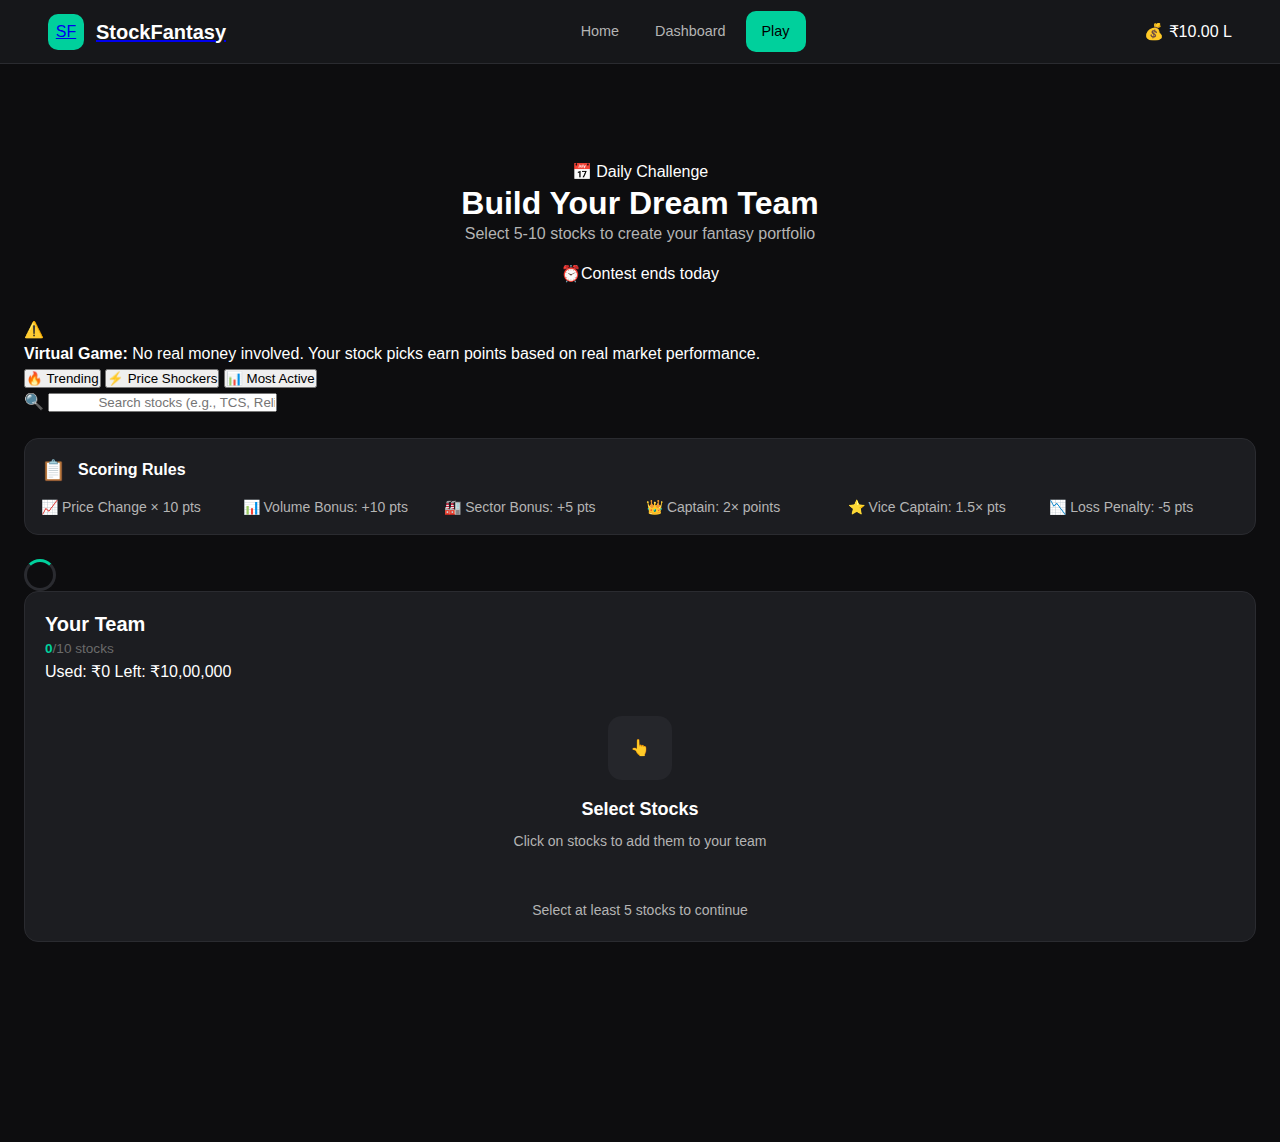
<file: stock-game/frontend/contest.html>
<!DOCTYPE html>
<html lang="en">

<head>
    <meta charset="UTF-8">
    <meta name="viewport" content="width=device-width, initial-scale=1.0">
    <meta name="description" content="Select your dream stock team and compete in fantasy contests">
    <title>Build Your Team | StockFantasy</title>
    <link rel="stylesheet" href="css/style.css">
    <link rel="icon"
        href="data:image/svg+xml,<svg xmlns='http://www.w3.org/2000/svg' viewBox='0 0 100 100'><text y='.9em' font-size='90'>📈</text></svg>">
</head>

<body>
    <!-- Navbar -->
    <nav class="navbar">
        <div class="container navbar-content">
            <a href="index.html" class="logo">
                <div class="logo-icon">SF</div>
                <span class="logo-text">StockFantasy</span>
            </a>

            <div class="nav-links">
                <a href="index.html" class="nav-link">Home</a>
                <a href="dashboard.html" class="nav-link">Dashboard</a>
                <a href="contest.html" class="nav-link active">Play</a>
            </div>

            <div class="user-stats">
                <div class="stat-badge">
                    <span class="stat-badge-icon">💰</span>
                    <span class="stat-badge-value" id="userBalance">₹10,00,000</span>
                </div>
            </div>
        </div>
    </nav>

    <main class="page" style="padding-top: 6rem; padding-bottom: 200px;">
        <div class="container">
            <!-- Contest Header -->
            <div id="contestHeader" style="text-align: center; margin-bottom: 2rem;">
                <span class="contest-type">📅 Daily Challenge</span>
                <h1 class="section-title">Build Your Dream Team</h1>
                <p style="color: var(--text-secondary); margin-bottom: 1rem;">
                    Select 5-10 stocks to create your fantasy portfolio
                </p>
                <div class="contest-timer" style="display: inline-flex;">
                    <span>⏰</span>
                    <span class="timer-value">Contest ends today</span>
                </div>
            </div>

            <!-- Disclaimer -->
            <div class="disclaimer-banner">
                <span class="disclaimer-icon">⚠️</span>
                <div class="disclaimer-text">
                    <strong>Virtual Game:</strong> No real money involved. Your stock picks earn points based on real
                    market performance.
                </div>
            </div>

            <!-- Team Builder Layout -->
            <div class="team-builder">
                <!-- Stock Selection Area -->
                <div>
                    <!-- Category Tabs -->
                    <div class="tabs">
                        <button class="tab active" data-tab="trending" onclick="switchTab('trending')">🔥
                            Trending</button>
                        <button class="tab" data-tab="shockers" onclick="switchTab('shockers')">⚡ Price
                            Shockers</button>
                        <button class="tab" data-tab="active" onclick="switchTab('active')">📊 Most Active</button>
                    </div>

                    <!-- Search -->
                    <div class="search-box" style="margin-bottom: 1.5rem;">
                        <span class="search-box-icon">🔍</span>
                        <input type="text" class="form-input" id="searchInput"
                            placeholder="Search stocks (e.g., TCS, Reliance)" style="padding-left: 3rem;">
                    </div>

                    <!-- Scoring Rules Info -->
                    <div class="card" style="margin-bottom: 1.5rem; padding: 1rem;">
                        <div style="display: flex; align-items: center; gap: 0.75rem; margin-bottom: 0.75rem;">
                            <span style="font-size: 1.25rem;">📋</span>
                            <strong>Scoring Rules</strong>
                        </div>
                        <div
                            style="display: grid; grid-template-columns: repeat(auto-fit, minmax(150px, 1fr)); gap: 0.75rem; font-size: 0.875rem; color: var(--text-secondary);">
                            <div>📈 Price Change × 10 pts</div>
                            <div>📊 Volume Bonus: +10 pts</div>
                            <div>🏭 Sector Bonus: +5 pts</div>
                            <div>👑 Captain: 2× points</div>
                            <div>⭐ Vice Captain: 1.5× pts</div>
                            <div>📉 Loss Penalty: -5 pts</div>
                        </div>
                    </div>

                    <!-- Stock Grid -->
                    <div id="trendingGrid" class="stock-grid tab-content active">
                        <div class="loading-container">
                            <div class="spinner"></div>
                        </div>
                    </div>

                    <div id="shockersGrid" class="stock-grid tab-content" style="display: none;">
                        <div class="loading-container">
                            <div class="spinner"></div>
                        </div>
                    </div>

                    <div id="activeGrid" class="stock-grid tab-content" style="display: none;">
                        <div class="loading-container">
                            <div class="spinner"></div>
                        </div>
                    </div>
                </div>

                <!-- Team Preview Sidebar -->
                <div id="teamPreview">
                    <div class="card">
                        <div class="team-preview-header">
                            <h3>Your Team</h3>
                            <span class="team-count"><span>0</span>/10 stocks</span>
                        </div>

                        <div class="budget-bar">
                            <div class="budget-progress">
                                <div class="budget-fill" style="width: 0%"></div>
                            </div>
                            <div class="budget-text">
                                <span>Used: ₹0</span>
                                <span class="budget-remaining">Left: ₹10,00,000</span>
                            </div>
                        </div>

                        <div class="team-list">
                            <div class="empty-state" style="padding: 2rem;">
                                <div class="empty-state-icon">👆</div>
                                <div class="empty-state-title">Select Stocks</div>
                                <p style="font-size: 0.875rem; color: var(--text-secondary);">
                                    Click on stocks to add them to your team
                                </p>
                            </div>
                        </div>

                        <p
                            style="text-align: center; color: var(--text-secondary); margin-top: 1rem; font-size: 0.875rem;">
                            Select at least 5 stocks to continue
                        </p>
                    </div>
                </div>
            </div>
        </div>
    </main>

    <!-- Stock Detail Modal -->
    <div class="modal-overlay" id="stockModal">
        <div class="modal">
            <div class="modal-header">
                <h2 class="modal-title" id="modalStockName">Stock Details</h2>
                <button class="modal-close" onclick="closeModal()">&times;</button>
            </div>
            <div class="modal-body" id="modalContent"></div>
            <div class="modal-footer">
                <button class="btn btn-secondary" onclick="closeModal()">Close</button>
                <button class="btn btn-primary" id="addToTeamBtn">Add to Team</button>
            </div>
        </div>
    </div>

    <!-- Toast Container -->
    <div class="toast-container" id="toastContainer"></div>

    <script src="js/app.js"></script>
    <script>
        // Override tab switching for this page
        function switchTab(tabId) {
            // Update tab buttons
            document.querySelectorAll('.tab').forEach(tab => {
                tab.classList.toggle('active', tab.dataset.tab === tabId);
            });

            // Hide all grids
            document.querySelectorAll('.stock-grid').forEach(grid => {
                grid.style.display = 'none';
            });

            // Show selected grid
            const gridMap = {
                'trending': 'trendingGrid',
                'shockers': 'shockersGrid',
                'active': 'activeGrid'
            };

            const gridId = gridMap[tabId];
            const grid = document.getElementById(gridId);
            if (grid) {
                grid.style.display = 'grid';

                // Load data if needed
                if (tabId === 'trending') loadTrending();
                else if (tabId === 'shockers') loadPriceShockers();
                else if (tabId === 'active') loadMostActive('nse');
            }
        }
    </script>
</body>

</html>
</file>
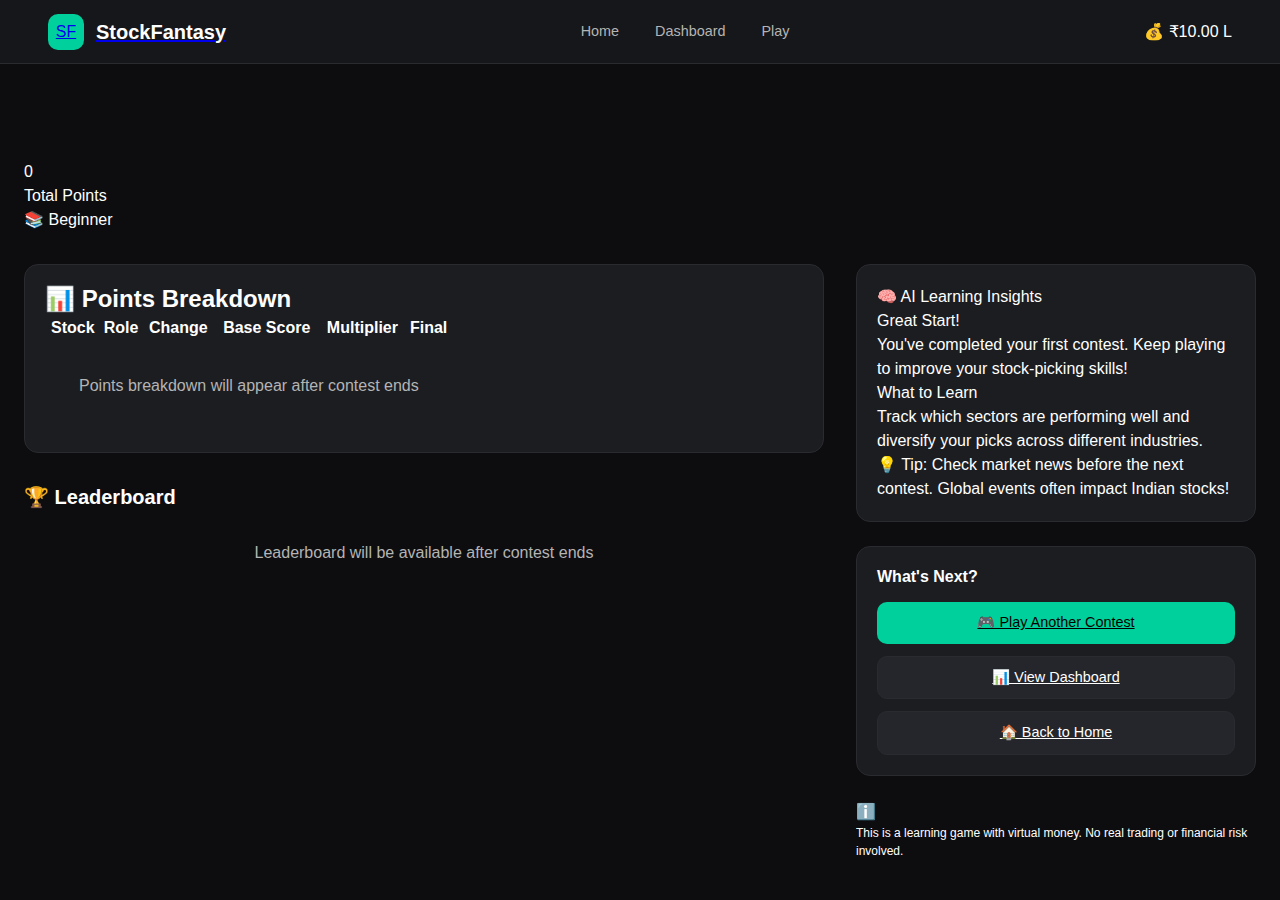
<file: stock-game/frontend/results.html>
<!DOCTYPE html>
<html lang="en">

<head>
    <meta charset="UTF-8">
    <meta name="viewport" content="width=device-width, initial-scale=1.0">
    <meta name="description" content="Your contest results and AI-powered learning insights">
    <title>Results | StockFantasy</title>
    <link rel="stylesheet" href="css/style.css">
    <link rel="icon"
        href="data:image/svg+xml,<svg xmlns='http://www.w3.org/2000/svg' viewBox='0 0 100 100'><text y='.9em' font-size='90'>📈</text></svg>">
</head>

<body>
    <!-- Navbar -->
    <nav class="navbar">
        <div class="container navbar-content">
            <a href="index.html" class="logo">
                <div class="logo-icon">SF</div>
                <span class="logo-text">StockFantasy</span>
            </a>

            <div class="nav-links">
                <a href="index.html" class="nav-link">Home</a>
                <a href="dashboard.html" class="nav-link">Dashboard</a>
                <a href="contest.html" class="nav-link">Play</a>
            </div>

            <div class="user-stats">
                <div class="stat-badge">
                    <span class="stat-badge-icon">💰</span>
                    <span class="stat-badge-value" id="userBalance">₹10,00,000</span>
                </div>
            </div>
        </div>
    </nav>

    <main class="page" style="padding-top: 6rem;">
        <div class="container">
            <!-- Score Reveal -->
            <section id="scoreReveal" class="score-reveal animate-fade-in">
                <div class="score-value">0</div>
                <div class="score-label">Total Points</div>
                <div class="rank-badge">
                    <span class="rank-badge-icon">📚</span>
                    <span class="rank-badge-text">Beginner</span>
                </div>
            </section>

            <!-- Result Grid -->
            <div style="display: grid; grid-template-columns: 1fr 400px; gap: 2rem; margin-top: 2rem;">
                <!-- Main Content -->
                <div>
                    <!-- Points Breakdown -->
                    <section class="card" style="margin-bottom: 2rem;">
                        <div class="card-header">
                            <h2 class="card-title">📊 Points Breakdown</h2>
                        </div>

                        <div id="pointsBreakdown">
                            <table class="data-table">
                                <thead>
                                    <tr>
                                        <th>Stock</th>
                                        <th>Role</th>
                                        <th>Change</th>
                                        <th>Base Score</th>
                                        <th>Multiplier</th>
                                        <th>Final</th>
                                    </tr>
                                </thead>
                                <tbody>
                                    <tr>
                                        <td colspan="6"
                                            style="text-align: center; padding: 2rem; color: var(--text-secondary);">
                                            Points breakdown will appear after contest ends
                                        </td>
                                    </tr>
                                </tbody>
                            </table>
                        </div>
                    </section>

                    <!-- Leaderboard -->
                    <section id="leaderboard" class="leaderboard">
                        <div class="leaderboard-header">
                            <h3>🏆 Leaderboard</h3>
                        </div>
                        <div style="padding: 2rem; text-align: center; color: var(--text-secondary);">
                            Leaderboard will be available after contest ends
                        </div>
                    </section>
                </div>

                <!-- AI Learning Panel -->
                <aside>
                    <div class="card learning-panel" id="learningPanel">
                        <div class="learning-header">
                            <span class="learning-icon">🧠</span>
                            <span class="learning-title">AI Learning Insights</span>
                        </div>

                        <div class="insight-card positive">
                            <div class="insight-title">Great Start!</div>
                            <div class="insight-text">
                                You've completed your first contest. Keep playing to improve your stock-picking skills!
                            </div>
                        </div>

                        <div class="insight-card">
                            <div class="insight-title">What to Learn</div>
                            <div class="insight-text">
                                Track which sectors are performing well and diversify your picks across different
                                industries.
                            </div>
                        </div>

                        <div class="learning-tip">
                            <span class="tip-icon">💡</span>
                            <span class="tip-text">
                                Tip: Check market news before the next contest. Global events often impact Indian
                                stocks!
                            </span>
                        </div>
                    </div>

                    <!-- Actions -->
                    <div class="card" style="margin-top: 1.5rem;">
                        <h3 style="margin-bottom: 1rem; font-size: 1rem;">What's Next?</h3>
                        <div style="display: flex; flex-direction: column; gap: 0.75rem;">
                            <a href="contest.html" class="btn btn-primary" style="width: 100%;">
                                🎮 Play Another Contest
                            </a>
                            <a href="dashboard.html" class="btn btn-secondary" style="width: 100%;">
                                📊 View Dashboard
                            </a>
                            <a href="index.html" class="btn btn-secondary" style="width: 100%;">
                                🏠 Back to Home
                            </a>
                        </div>
                    </div>

                    <!-- Disclaimer -->
                    <div class="disclaimer-banner" style="margin-top: 1.5rem;">
                        <span class="disclaimer-icon">ℹ️</span>
                        <div class="disclaimer-text" style="font-size: 0.75rem;">
                            This is a learning game with virtual money. No real trading or financial risk involved.
                        </div>
                    </div>
                </aside>
            </div>
        </div>
    </main>

    <!-- Toast Container -->
    <div class="toast-container" id="toastContainer"></div>

    <script src="js/app.js"></script>
    <script>
        // Animate score on load
        document.addEventListener('DOMContentLoaded', () => {
            const params = new URLSearchParams(window.location.search);
            const score = parseFloat(params.get('score')) || 0;

            const scoreEl = document.querySelector('.score-value');
            if (scoreEl) {
                // Animate counting up
                let current = 0;
                const increment = score / 50;
                const interval = setInterval(() => {
                    current += increment;
                    if (current >= score) {
                        current = score;
                        clearInterval(interval);
                    }
                    scoreEl.textContent = Math.round(current);
                }, 30);
            }
        });
    </script>
</body>

</html>
</file>
<file: stock-game/frontend/css/style.css>
/**
 * StockQuest v2 - Clean Minimal Design System
 * Groww + Dream11 inspired aesthetic - No emojis
 */

:root {
  /* Colors - Clean dark theme */
  --bg-primary: #0d0d0f;
  --bg-secondary: #16171a;
  --bg-card: #1c1d21;
  --bg-hover: #25262b;

  --border-color: #2a2b30;
  --border-active: #00d09c;

  --text-primary: #ffffff;
  --text-secondary: #b4b4b4;
  --text-muted: #6b6b6b;

  --accent: #00d09c;
  --accent-light: rgba(0, 208, 156, 0.15);
  --accent-hover: #00b386;

  --success: #00d09c;
  --danger: #eb5757;
  --warning: #f7b924;

  /* Typography */
  --font-sans: 'Inter', -apple-system, BlinkMacSystemFont, 'Segoe UI', sans-serif;
  --font-mono: 'SF Mono', 'Fira Code', monospace;

  /* Spacing */
  --radius-sm: 6px;
  --radius-md: 10px;
  --radius-lg: 14px;
  --radius-xl: 20px;

  /* Shadows */
  --shadow-sm: 0 2px 8px rgba(0, 0, 0, 0.25);
  --shadow-md: 0 4px 16px rgba(0, 0, 0, 0.3);
  --shadow-lg: 0 8px 32px rgba(0, 0, 0, 0.4);
}

[data-theme="light"] {
  --bg-primary: #f8f9fa;
  --bg-secondary: #ffffff;
  --bg-card: #ffffff;
  --bg-hover: #f1f3f5;

  --border-color: #e9ecef;
  --border-active: #00d09c;

  --text-primary: #212529;
  --text-secondary: #495057;
  --text-muted: #868e96;

  --shadow-sm: 0 2px 8px rgba(0, 0, 0, 0.05);
  --shadow-md: 0 4px 16px rgba(0, 0, 0, 0.1);
  --shadow-lg: 0 8px 32px rgba(0, 0, 0, 0.1);
}

/* Reset */
*,
*::before,
*::after {
  box-sizing: border-box;
  margin: 0;
  padding: 0;
}

body {
  font-family: var(--font-sans);
  background: var(--bg-primary);
  color: var(--text-primary);
  line-height: 1.5;
  min-height: 100vh;
  -webkit-font-smoothing: antialiased;
}

/* Container */
.container {
  max-width: 1280px;
  margin: 0 auto;
  padding: 0 24px;
}

/* Typography */
h1,
h2,
h3,
h4,
h5,
h6 {
  font-weight: 600;
  line-height: 1.2;
}

h1 {
  font-size: 2rem;
}

h2 {
  font-size: 1.5rem;
}

h3 {
  font-size: 1.25rem;
}

.text-muted {
  color: var(--text-muted);
}

.text-secondary {
  color: var(--text-secondary);
}

.text-success {
  color: var(--success);
}

.text-danger {
  color: var(--danger);
}

/* Navbar */
.navbar {
  background: var(--bg-secondary);
  border-bottom: 1px solid var(--border-color);
  padding: 0 24px;
  height: 64px;
  position: sticky;
  top: 0;
  z-index: 100;
}

.navbar-content {
  display: flex;
  align-items: center;
  justify-content: space-between;
  height: 100%;
  max-width: 1280px;
  margin: 0 auto;
}

.logo {
  display: flex;
  align-items: center;
  gap: 12px;
}

.logo-icon {
  width: 36px;
  height: 36px;
  background: var(--accent);
  border-radius: var(--radius-md);
  display: flex;
  align-items: center;
  justify-content: center;
}

.logo-icon svg {
  width: 20px;
  height: 20px;
  fill: #000;
}

.logo-text {
  font-size: 1.25rem;
  font-weight: 700;
  color: var(--text-primary);
}

.logo-subtitle {
  font-size: 0.7rem;
  color: var(--text-muted);
  display: block;
  margin-top: -2px;
}

/* Navigation Links */
.nav-links {
  display: flex;
  gap: 4px;
}

.nav-link {
  display: flex;
  align-items: center;
  gap: 8px;
  padding: 10px 16px;
  border-radius: var(--radius-md);
  color: var(--text-secondary);
  text-decoration: none;
  font-size: 0.9rem;
  font-weight: 500;
  transition: all 0.2s;
}

.nav-link:hover {
  background: var(--bg-hover);
  color: var(--text-primary);
}

.nav-link.active {
  background: var(--accent);
  color: #000;
}

.nav-icon {
  width: 18px;
  height: 18px;
  opacity: 0.8;
}

/* User Stats */
.user-stats {
  display: flex;
  align-items: center;
  gap: 16px;
}

.balance-display {
  text-align: right;
}

.balance-label {
  display: block;
  font-size: 0.7rem;
  color: var(--text-muted);
  text-transform: uppercase;
  letter-spacing: 0.5px;
}

.balance-value {
  font-family: var(--font-mono);
  font-size: 1rem;
  font-weight: 600;
  color: var(--accent);
}

.user-avatar {
  width: 36px;
  height: 36px;
  background: var(--bg-hover);
  border: 2px solid var(--border-color);
  border-radius: 50%;
  display: flex;
  align-items: center;
  justify-content: center;
  font-size: 0.85rem;
  font-weight: 600;
  cursor: pointer;
  transition: border-color 0.2s;
}

.user-avatar:hover {
  border-color: var(--accent);
}

/* Buttons */
.btn {
  display: inline-flex;
  align-items: center;
  justify-content: center;
  gap: 8px;
  padding: 10px 20px;
  border: none;
  border-radius: var(--radius-md);
  font-size: 0.9rem;
  font-weight: 500;
  cursor: pointer;
  transition: all 0.2s;
}

.btn-primary {
  background: var(--accent);
  color: #000;
}

.btn-primary:hover {
  background: var(--accent-hover);
}

.btn-secondary {
  background: var(--bg-hover);
  color: var(--text-primary);
  border: 1px solid var(--border-color);
}

.btn-secondary:hover {
  border-color: var(--accent);
}

.btn-icon {
  width: 36px;
  height: 36px;
  padding: 0;
  background: transparent;
  border: 1px solid var(--border-color);
  border-radius: var(--radius-md);
  color: var(--text-secondary);
  cursor: pointer;
  transition: all 0.2s;
}

.btn-icon:hover {
  border-color: var(--accent);
  color: var(--accent);
}

.btn-sm {
  padding: 6px 12px;
  font-size: 0.8rem;
}

/* Cards */
.card {
  background: var(--bg-card);
  border: 1px solid var(--border-color);
  border-radius: var(--radius-lg);
  padding: 20px;
  transition: all 0.2s;
}

.card:hover {
  border-color: var(--accent);
}

/* Input Fields */
.input {
  width: 100%;
  padding: 12px 16px;
  background: var(--bg-secondary);
  border: 1px solid var(--border-color);
  border-radius: var(--radius-md);
  color: var(--text-primary);
  font-size: 0.9rem;
  outline: none;
  transition: border-color 0.2s;
}

.input:focus {
  border-color: var(--accent);
}

.input::placeholder {
  color: var(--text-muted);
}

/* Search Box */
.search-box {
  position: relative;
}

.search-box .search-icon {
  position: absolute;
  left: 14px;
  top: 50%;
  transform: translateY(-50%);
  color: var(--text-muted);
}

.search-box input {
  padding-left: 42px;
}

/* Pills / Tabs */
.pills {
  display: flex;
  gap: 4px;
  background: var(--bg-secondary);
  padding: 4px;
  border-radius: var(--radius-md);
}

.pill {
  padding: 8px 16px;
  background: transparent;
  border: none;
  border-radius: var(--radius-sm);
  color: var(--text-secondary);
  font-size: 0.85rem;
  font-weight: 500;
  cursor: pointer;
  transition: all 0.2s;
}

.pill.active {
  background: var(--accent);
  color: #000;
}

.pill:hover:not(.active) {
  background: var(--bg-hover);
}

/* Stock Card */
.stock-card {
  background: var(--bg-card);
  border: 1px solid var(--border-color);
  border-radius: var(--radius-lg);
  padding: 16px;
  cursor: pointer;
  transition: all 0.2s;
}

.stock-card:hover {
  border-color: var(--accent);
  transform: translateY(-2px);
}

.stock-card.selected {
  border-color: var(--accent);
  background: var(--accent-light);
}

.stock-header {
  display: flex;
  justify-content: space-between;
  align-items: flex-start;
  margin-bottom: 12px;
}

.stock-name {
  font-size: 0.95rem;
  font-weight: 600;
  margin-bottom: 2px;
}

.stock-symbol {
  font-size: 0.75rem;
  color: var(--text-muted);
  font-family: var(--font-mono);
}

.stock-change {
  padding: 4px 8px;
  border-radius: var(--radius-sm);
  font-size: 0.8rem;
  font-weight: 600;
  font-family: var(--font-mono);
}

.stock-change.positive {
  background: rgba(0, 208, 156, 0.15);
  color: var(--success);
}

.stock-change.negative {
  background: rgba(235, 87, 87, 0.15);
  color: var(--danger);
}

.stock-price {
  font-family: var(--font-mono);
  font-size: 1.25rem;
  font-weight: 700;
  margin-bottom: 12px;
}

.stock-stats {
  display: grid;
  grid-template-columns: repeat(3, 1fr);
  gap: 8px;
  padding-top: 12px;
  border-top: 1px solid var(--border-color);
}

.stock-stat {
  text-align: center;
}

.stock-stat-label {
  font-size: 0.7rem;
  color: var(--text-muted);
  text-transform: uppercase;
  letter-spacing: 0.5px;
}

.stock-stat-value {
  font-family: var(--font-mono);
  font-size: 0.85rem;
  font-weight: 500;
}

/* Grid Layout */
.grid {
  display: grid;
  gap: 16px;
}

.grid-2 {
  grid-template-columns: repeat(2, 1fr);
}

.grid-3 {
  grid-template-columns: repeat(3, 1fr);
}

.grid-4 {
  grid-template-columns: repeat(4, 1fr);
}

/* Main Layout */
.main-content {
  padding: 24px 0;
  min-height: calc(100vh - 64px);
}

.page-header {
  margin-bottom: 24px;
}

.page-title {
  font-size: 1.5rem;
  font-weight: 700;
  margin-bottom: 4px;
}

.page-subtitle {
  color: var(--text-muted);
  font-size: 0.9rem;
}

/* Sidebar Layout */
.layout-sidebar {
  display: grid;
  grid-template-columns: 1fr 320px;
  gap: 24px;
}

/* Team Sidebar */
.team-sidebar {
  background: var(--bg-card);
  border: 1px solid var(--border-color);
  border-radius: var(--radius-lg);
  padding: 20px;
  position: sticky;
  top: 88px;
  height: fit-content;
}

.sidebar-header {
  display: flex;
  justify-content: space-between;
  align-items: center;
  margin-bottom: 16px;
  padding-bottom: 16px;
  border-bottom: 1px solid var(--border-color);
}

.sidebar-title {
  font-size: 1rem;
  font-weight: 600;
}

.team-count {
  font-size: 0.85rem;
  color: var(--text-muted);
}

.team-count span {
  color: var(--accent);
  font-weight: 600;
}

/* Toast Notifications */
.toast-container {
  position: fixed;
  bottom: 24px;
  right: 24px;
  display: flex;
  flex-direction: column;
  gap: 8px;
  z-index: 1000;
}

.toast {
  display: flex;
  align-items: center;
  gap: 12px;
  padding: 14px 20px;
  background: var(--bg-card);
  border: 1px solid var(--border-color);
  border-radius: var(--radius-md);
  box-shadow: var(--shadow-lg);
  animation: slideIn 0.3s ease;
}

.toast.success {
  border-left: 3px solid var(--success);
}

.toast.error {
  border-left: 3px solid var(--danger);
}

@keyframes slideIn {
  from {
    transform: translateX(100%);
    opacity: 0;
  }

  to {
    transform: translateX(0);
    opacity: 1;
  }
}

/* Modal */
.modal {
  position: fixed;
  inset: 0;
  background: rgba(0, 0, 0, 0.7);
  display: none;
  align-items: center;
  justify-content: center;
  z-index: 200;
  backdrop-filter: blur(4px);
}

.modal.active {
  display: flex;
}

.modal-content {
  background: var(--bg-card);
  border: 1px solid var(--border-color);
  border-radius: var(--radius-xl);
  width: 100%;
  max-width: 480px;
  max-height: 90vh;
  overflow-y: auto;
}

.modal-header {
  display: flex;
  justify-content: space-between;
  align-items: center;
  padding: 20px;
  border-bottom: 1px solid var(--border-color);
}

.modal-body {
  padding: 20px;
}

.modal-footer {
  padding: 16px 20px;
  border-top: 1px solid var(--border-color);
  display: flex;
  gap: 12px;
  justify-content: flex-end;
}

.modal-close {
  width: 32px;
  height: 32px;
  background: var(--bg-hover);
  border: none;
  border-radius: var(--radius-sm);
  color: var(--text-muted);
  cursor: pointer;
  display: flex;
  align-items: center;
  justify-content: center;
}

.modal-close:hover {
  color: var(--text-primary);
}

/* Empty State */
.empty-state {
  text-align: center;
  padding: 60px 20px;
}

.empty-state-icon {
  width: 64px;
  height: 64px;
  margin: 0 auto 16px;
  background: var(--bg-hover);
  border-radius: var(--radius-lg);
  display: flex;
  align-items: center;
  justify-content: center;
}

.empty-state-title {
  font-size: 1.125rem;
  font-weight: 600;
  margin-bottom: 8px;
}

.empty-state-desc {
  color: var(--text-muted);
  margin-bottom: 20px;
}

/* Loading */
.spinner {
  width: 32px;
  height: 32px;
  border: 3px solid var(--border-color);
  border-top-color: var(--accent);
  border-radius: 50%;
  animation: spin 1s linear infinite;
}

@keyframes spin {
  to {
    transform: rotate(360deg);
  }
}

.loading {
  display: flex;
  flex-direction: column;
  align-items: center;
  justify-content: center;
  gap: 16px;
  padding: 60px;
  color: var(--text-muted);
}

/* Responsive */
@media (max-width: 1024px) {
  .layout-sidebar {
    grid-template-columns: 1fr;
  }

  .team-sidebar {
    position: fixed;
    bottom: 0;
    left: 0;
    right: 0;
    border-radius: var(--radius-xl) var(--radius-xl) 0 0;
    max-height: 50vh;
    overflow-y: auto;
    z-index: 50;
  }

  .grid-4 {
    grid-template-columns: repeat(2, 1fr);
  }
}

@media (max-width: 640px) {
  .navbar {
    padding: 0 16px;
  }

  .nav-links {
    display: none;
  }

  .grid-3,
  .grid-4 {
    grid-template-columns: 1fr;
  }

  .grid-2 {
    grid-template-columns: 1fr;
  }
}

/* Utility Classes */
.flex {
  display: flex;
}

.flex-col {
  flex-direction: column;
}

.items-center {
  align-items: center;
}

.justify-between {
  justify-content: space-between;
}

.gap-1 {
  gap: 4px;
}

.gap-2 {
  gap: 8px;
}

.gap-3 {
  gap: 12px;
}

.gap-4 {
  gap: 16px;
}

.mt-2 {
  margin-top: 8px;
}

.mt-4 {
  margin-top: 16px;
}

.mb-2 {
  margin-bottom: 8px;
}

.mb-4 {
  margin-bottom: 16px;
}
</file>
